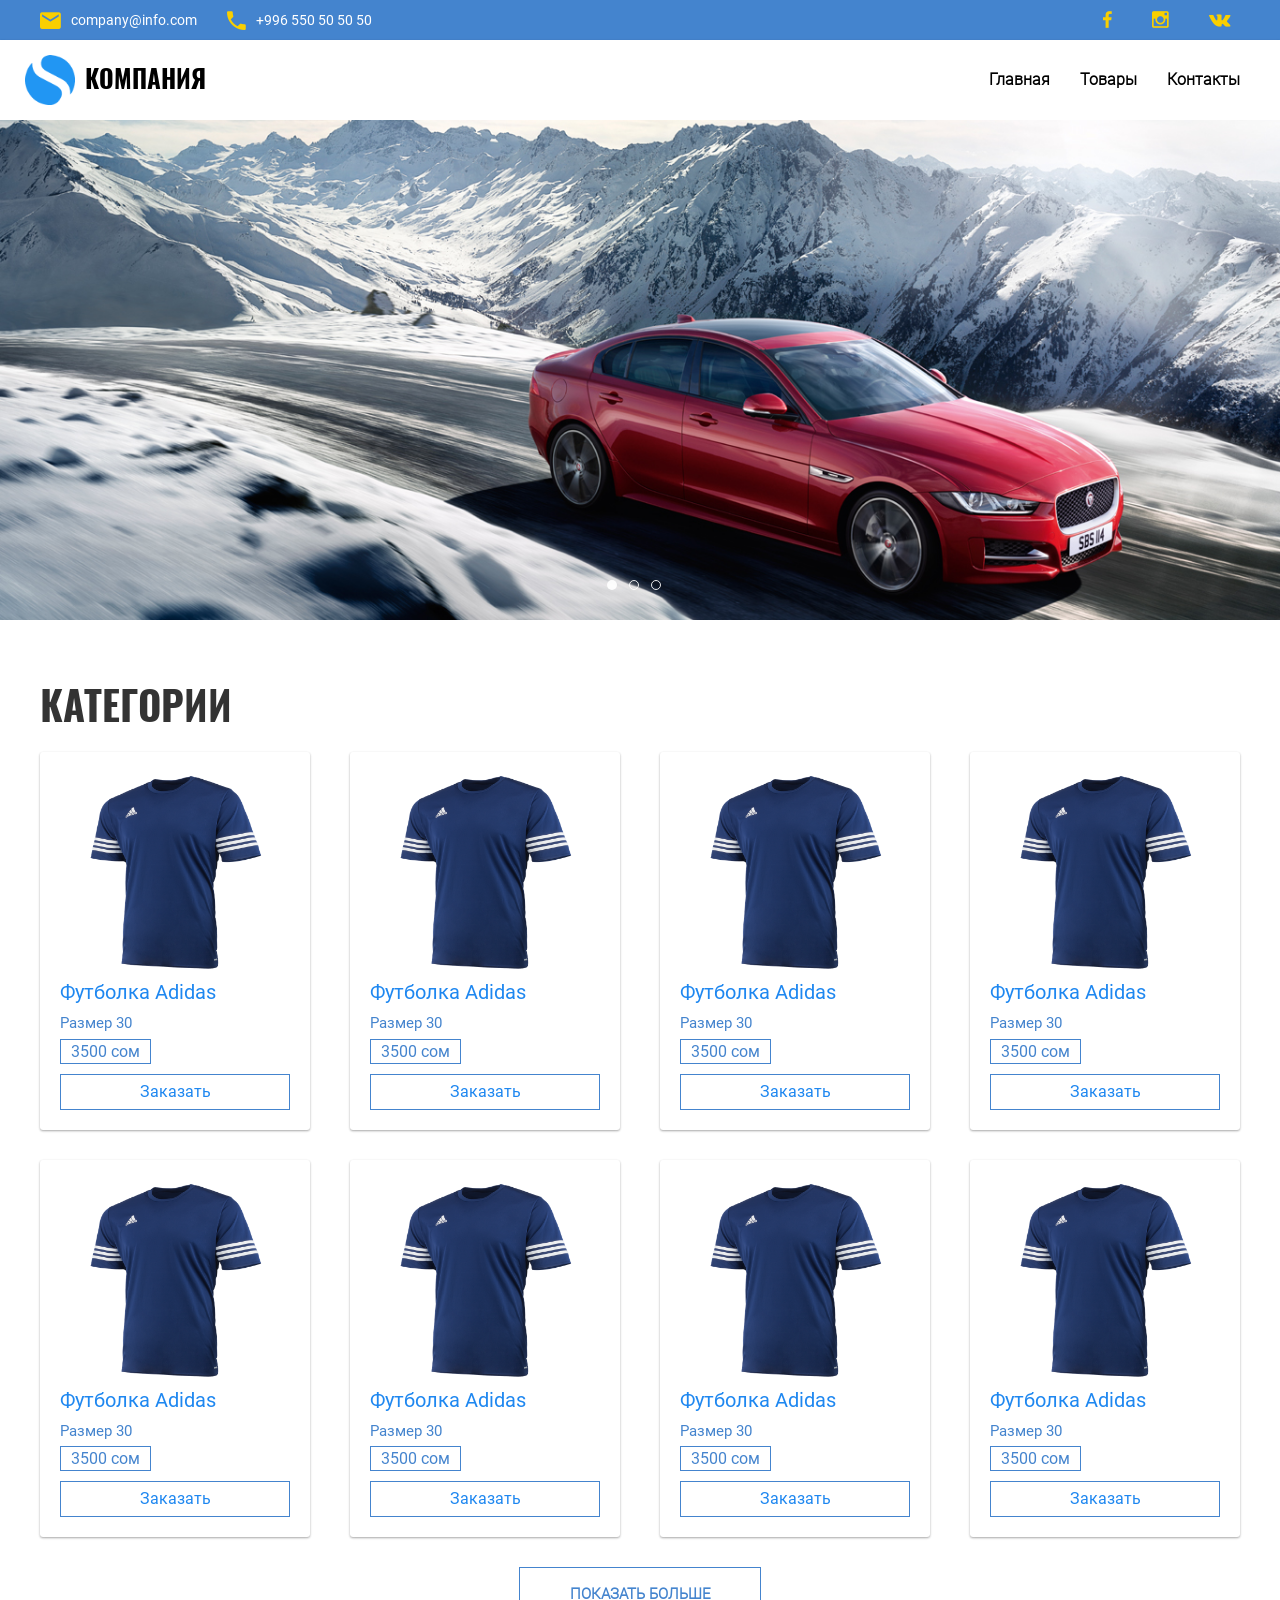
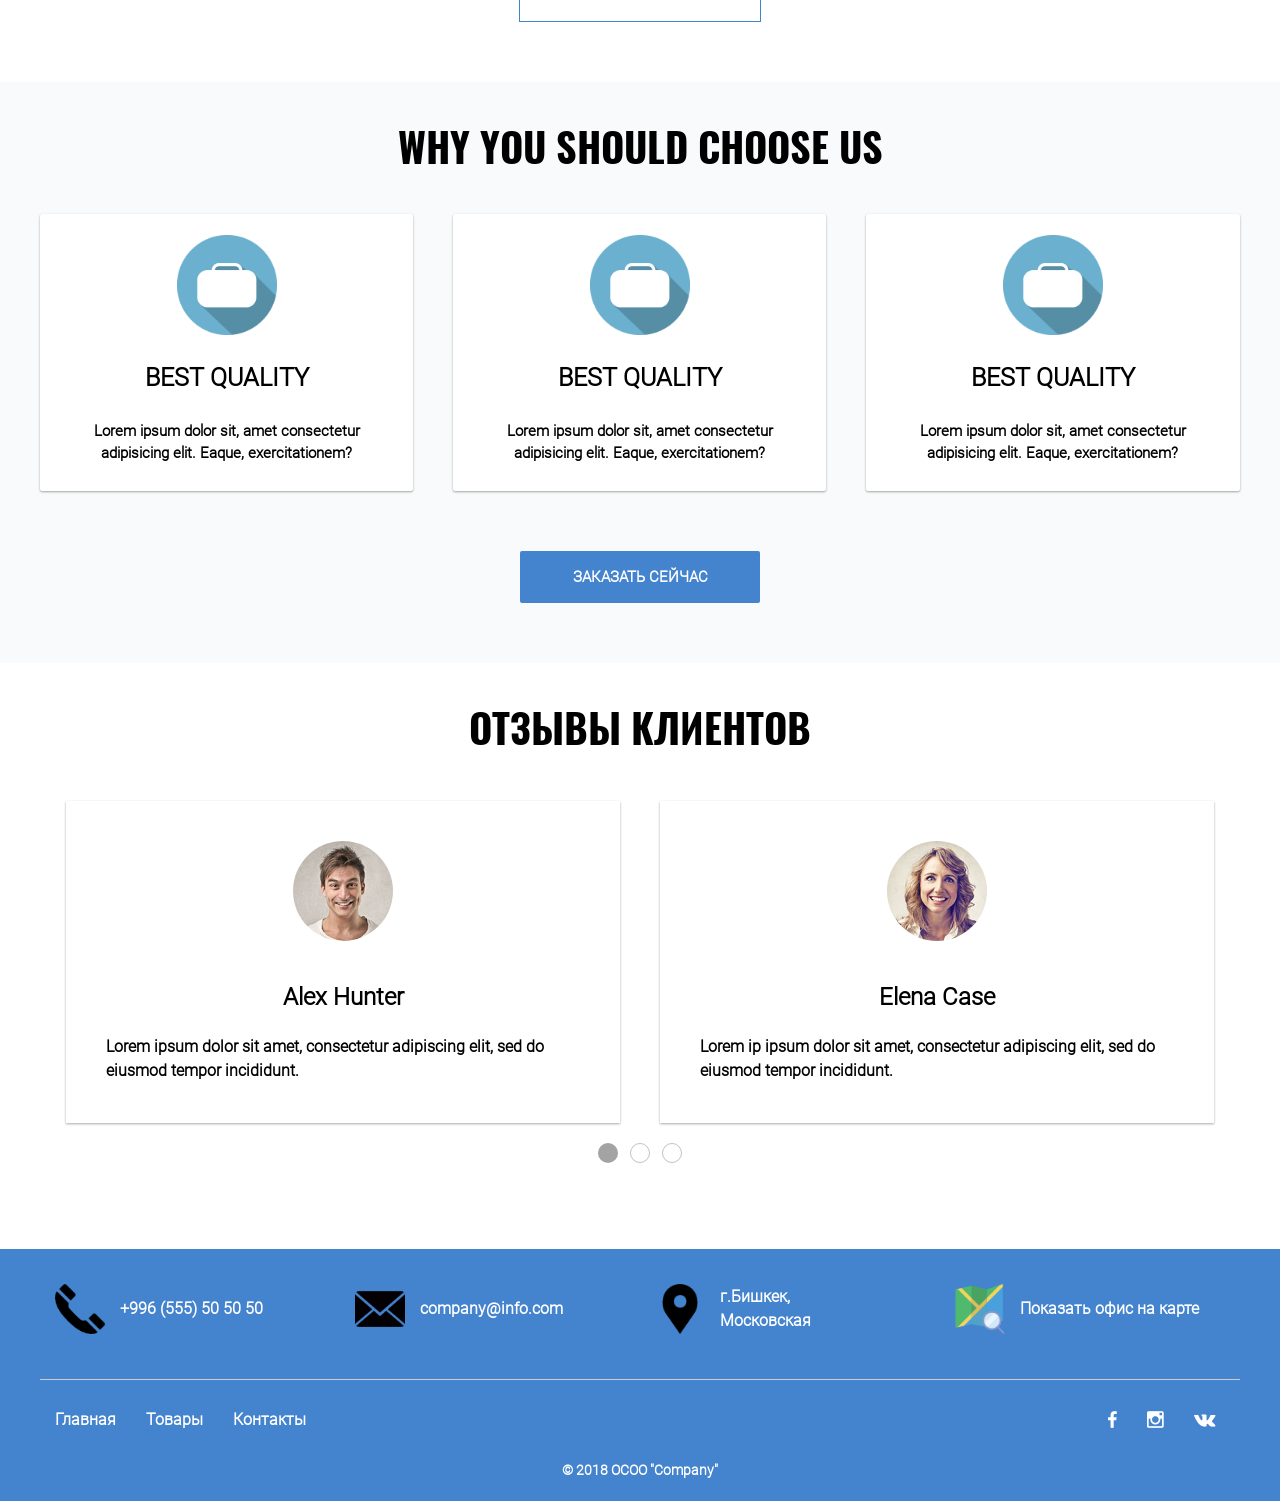
<file: index.html>
<!DOCTYPE html>
<html lang="ru">
  <head>
    <title>Document</title>
    <meta charset="UTF-8">
    <meta name="viewport" content="width=device-width, initial-scale=1, user-scalable=no">
    <meta name="description" content="Page description">
    <meta name="keywords" content="page, keywords">
    <meta name="theme-color" content="#000000">
    <meta name="copyright" content="Author">
    <meta name="apple-mobile-web-app-capable" content="yes">
    <meta name="apple-mobile-web-app-status-bar-style" content="#000000">
    <meta name="apple-mobile-web-app-title" content="Application Name">
    <meta name="msapplication-TileImage" content="img/favicons/144x144.png">
    <meta name="msapplication-TileColor" content="#000000">
    <meta name="format-detection" content="telephone=no">
    <style type="text/css">
      @charset "UTF-8";html{font-family:-apple-system,BlinkMacSystemFont,Segoe UI,Roboto,Helvetica Neue,Arial,sans-serif;font-size:16px;font-weight:400;line-height:1.5;-webkit-text-size-adjust:100%;-ms-text-size-adjust:100%;background:#fff;color:#666}body{margin:0}pre{margin:0 0 20px}pre{font:.875rem/1.5 Consolas,monaco,monospace;color:#666;-moz-tab-size:4;-o-tab-size:4;tab-size:4;overflow:auto;padding:10px;border:1px solid #e5e5e5;border-radius:3px;background:#fff}
    </style>
    <link rel="preload" href="css/style.min.css" as="style" onload="this.onload=null;this.rel='stylesheet'">
    <noscript><link rel="stylesheet" href="css/style.min.css"></noscript>
    <script>!function(t){"use strict";t.loadCSS||(t.loadCSS=function(){});var e=loadCSS.relpreload={};if(e.support=function(){var e;try{e=t.document.createElement("link").relList.supports("preload")}catch(t){e=!1}return function(){return e}}(),e.bindMediaToggle=function(t){var e=t.media||"all";function a(){t.media=e}t.addEventListener?t.addEventListener("load",a):t.attachEvent&&t.attachEvent("onload",a),setTimeout(function(){t.rel="stylesheet",t.media="only x"}),setTimeout(a,3e3)},e.poly=function(){if(!e.support())for(var a=t.document.getElementsByTagName("link"),n=0;n<a.length;n++){var o=a[n];"preload"!==o.rel||"style"!==o.getAttribute("as")||o.getAttribute("data-loadcss")||(o.setAttribute("data-loadcss",!0),e.bindMediaToggle(o))}},!e.support()){e.poly();var a=t.setInterval(e.poly,500);t.addEventListener?t.addEventListener("load",function(){e.poly(),t.clearInterval(a)}):t.attachEvent&&t.attachEvent("onload",function(){e.poly(),t.clearInterval(a)})}"undefined"!=typeof exports?exports.loadCSS=loadCSS:t.loadCSS=loadCSS}("undefined"!=typeof global?global:this);</script>
    <link rel="shortcut icon" href="img/favicons/64x64.png" type="image/png">
    <link rel="icon" href="img/favicons/152x152.png" type="image/png" sizes="152x152">
    <link rel="icon" href="img/favicons/256x256.png" type="image/png" sizes="256x256">
    <link rel="icon" href="img/favicons/512x512.png" type="image/png" sizes="512x512">
    <link rel="apple-touch-icon" href="img/favicons/152x152.png" sizes="152x152">
    <link rel="apple-touch-icon" href="img/favicons/256x256.png" sizes="256x256">
    <link rel="apple-touch-icon" href="img/favicons/512x512.png" sizes="512x512">
    <link rel="manifest" href="manifest.json">
    <script src="js/libs.min.js"></script>
    <script src="js/common.min.js"></script>
  </head>
  <body>
    <div id="modal-call" uk-modal="">
      <div class="uk-modal-dialog uk-modal-body pop-up-body">
        <h2 class="text-heading">Закажите</h2>
        <form>
          <div class="uk-alert-success" uk-alert=""><a class="uk-alert-close" uk-close=""></a>
            <h2>Форма отправлена</h2>
            <p>Спасибо</p>
          </div>
          <input class="uk-input modal-input" type="text" placeholder="Имя" required>
          <input class="uk-input phoneUnique modal-input" type="" placeholder="Телефон" required>
          <input class="uk-input modal-input" type="email" placeholder="E-mail" required>
          <button class="uk-button modal-input modal-button" type="button">Отправить</button>
        </form>
        <button class="uk-modal-close-outside" type="button" uk-close=""></button>
      </div>
    </div>
    <header>
      <div class="top-line uk-visible@s">
        <div class="uk-navbar-container">
          <div class="uk-container">
            <nav class="uk-navbar">
              <div class="uk-navbar-left">
                <ul class="uk-navbar-nav">
                  <li><a class="top-line-link" href="mailto:company@info.com" target="_blank">
                      <i class="zmdi zmdi-email"></i>company@info.com</a></li>
                  <li><a class="top-line-link" href="tel" target="_blank">
                      <i class="zmdi zmdi-phone"></i>+996 550 50 50 50</a></li>
                </ul>
              </div>
              <div class="uk-navbar-right">
                <ul class="uk-navbar-nav">
                  <li><a class="top-line-link" href=""><i class="zmdi zmdi-facebook"></i></a></li>
                  <li><a class="top-line-link" href=""><i class="zmdi zmdi-instagram"></i></a></li>
                  <li><a class="top-line-link" href=""><i class="zmdi zmdi-vk"></i>		</a></li>
                </ul>
              </div>
            </nav>
          </div>
        </div>
      </div>
      <div uk-sticky="sel-target: .uk-navbar-container; cls-active: uk-navbar-sticky">
        <div class="uk-navbar-container main-header uk-visible@s">
          <div class="uk-container"> 
            <nav class="uk-navbar">
              <div class="uk-navbar-left">
                <div class="logo-block uk-flex uk-flex-middle"><a class="logo-wrap" href="index.html"></a><img class="logo" src="img/png/simple.png" alt=""><span>Компания</span></div>
              </div>
              <div class="uk-navbar-right">
                <ul class="uk-navbar-nav">
                  <li><a href="index.html">Главная</a></li>
                  <li><a href="goods.html">Товары</a></li>
                  <li><a href="contacts.html">Контакты</a></li>
                </ul>
              </div>
            </nav>
          </div>
        </div>
      </div>
      <div uk-sticky="sel-target: .mob-navbar; cls-active: uk-navbar-sticky">
        <nav class="uk-navbar uk-navbar-container uk-hidden@s mob-navbar">
          <div class="uk-navbar-left"><a href="index.html"><img src="img/png/simple.png" alt="Logo" width="40" style="margin-left: 20px;"></a></div>
          <div class="uk-navbar-right">
            <button class="uk-navbar-toggle-icon uk-icon mob-menu-button" type="button" uk-navbar-toggle-icon="" uk-toggle=""></button>
            <div uk-drop="mode: click; pos: center">
              <div class="uk-card uk-card-default">
                <ul class="uk-navbar-nav">
                  <li><a href="index.html">Главная</a></li>
                  <li><a href="goods.html">Товары</a></li>
                  <li><a href="contacts.html">Контакты</a></li>
                </ul>
              </div>
            </div>
          </div>
        </nav>
      </div>
    </header>
    <section class="home">
      <div uk-slideshow="infinite: true; max-height: 500">
        <div class="uk-position-relative uk-visible-toggle uk-light">
          <ul class="uk-slideshow-items">
            <li><img src="img/jpg/one.jpg" alt="" uk-cover=""></li>
            <li><img src="img/jpg/two.jpg" alt="" uk-cover=""></li>
            <li><img src="img/jpg/three.jpg" alt="" uk-cover=""></li>
          </ul><a class="uk-position-center-left uk-position-small uk-hidden-hover" href="#" uk-slidenav-previous="" uk-slideshow-item="previous"></a><a class="uk-position-center-right uk-position-small uk-hidden-hover" href="#" uk-slidenav-next="" uk-slideshow-item="next"></a>
          <ul class="uk-slideshow-nav uk-dotnav uk-flex-center uk-margin" id="slide-buttons"></ul>
        </div>
      </div>
      <div class="category">
        <div class="uk-container">
          <h2 class="section-heading">Категории</h2>
          <div class="uk-grid category-grid uk-grid-match uk-child-width-1-4@l uk-child-width-1-3@m uk-child-width-1-2@s uk-child-width-1-1">
            <div>
              <div class="category-item">
                <div class="uk-cover-container img-cover"><img src="img/png/shirt.png" alt="" uk-cover=""></div><a class="item-heading" href="item.html">Футболка Adidas</a>
                <p class="desc">Размер 30 </p>
                <div class="price"> <span>3500 сом	</span></div><a class="see-item" href="#modal-call" uk-toggle="">Заказать</a>
              </div>
            </div>
            <div>
              <div class="category-item">
                <div class="uk-cover-container img-cover"><img src="img/png/shirt.png" alt="" uk-cover=""></div><a class="item-heading" href="">Футболка Adidas</a>
                <p class="desc">Размер 30 </p>
                <div class="price"> <span>3500 сом	</span></div><a class="see-item" href="#modal-call" uk-toggle="">Заказать</a>
              </div>
            </div>
            <div>
              <div class="category-item">
                <div class="uk-cover-container img-cover"><img src="img/png/shirt.png" alt="" uk-cover=""></div><a class="item-heading" href="">Футболка Adidas</a>
                <p class="desc">Размер 30 </p>
                <div class="price"> <span>3500 сом	</span></div><a class="see-item" href="#modal-call" uk-toggle="">Заказать</a>
              </div>
            </div>
            <div>
              <div class="category-item">
                <div class="uk-cover-container img-cover"><img src="img/png/shirt.png" alt="" uk-cover=""></div><a class="item-heading" href="">Футболка Adidas</a>
                <p class="desc">Размер 30 </p>
                <div class="price"> <span>3500 сом	</span></div><a class="see-item" href="#modal-call" uk-toggle="">Заказать</a>
              </div>
            </div>
            <div>
              <div class="category-item">
                <div class="uk-cover-container img-cover"><img src="img/png/shirt.png" alt="" uk-cover=""></div><a class="item-heading" href="">Футболка Adidas</a>
                <p class="desc">Размер 30 </p>
                <div class="price"> <span>3500 сом	</span></div><a class="see-item" href="#modal-call" uk-toggle="">Заказать</a>
              </div>
            </div>
            <div>
              <div class="category-item">
                <div class="uk-cover-container img-cover"><img src="img/png/shirt.png" alt="" uk-cover=""></div><a class="item-heading" href="">Футболка Adidas</a>
                <p class="desc">Размер 30 </p>
                <div class="price"> <span>3500 сом	</span></div><a class="see-item" href="#modal-call" uk-toggle="">Заказать</a>
              </div>
            </div>
            <div>
              <div class="category-item">
                <div class="uk-cover-container img-cover"><img src="img/png/shirt.png" alt="" uk-cover=""></div><a class="item-heading" href="">Футболка Adidas</a>
                <p class="desc">Размер 30 </p>
                <div class="price"> <span>3500 сом	</span></div><a class="see-item" href="#modal-call" uk-toggle="">Заказать</a>
              </div>
            </div>
            <div>
              <div class="category-item">
                <div class="uk-cover-container img-cover"><img src="img/png/shirt.png" alt="" uk-cover=""></div><a class="item-heading" href="">Футболка Adidas</a>
                <p class="desc">Размер 30 </p>
                <div class="price"> <span>3500 сом	</span></div><a class="see-item" href="#modal-call" uk-toggle="">Заказать</a>
              </div>
            </div>
          </div><a class="show-more" href="">Показать больше</a>
        </div>
      </div>
      <div class="advantage">
        <div class="uk-container">
          <h2 class="section-heading">Why you should choose us</h2>
          <div class="uk-grid ad-grid uk-child-width-1-1 uk-grid-match uk-child-width-1-3@m">
            <div>
              <div class="ad-item">
                <div class="uk-cover-container ad-img"><img src="img/png/case.png" alt="" uk-cover=""></div>
                <h3 class="ad-heading">Best quality</h3>
                <p class="ad-desc">Lorem ipsum dolor sit, amet consectetur adipisicing elit. Eaque, exercitationem?</p>
              </div>
            </div>
            <div>
              <div class="ad-item">
                <div class="uk-cover-container ad-img"><img src="img/png/case.png" alt="" uk-cover=""></div>
                <h3 class="ad-heading">Best quality</h3>
                <p class="ad-desc">Lorem ipsum dolor sit, amet consectetur adipisicing elit. Eaque, exercitationem?</p>
              </div>
            </div>
            <div>
              <div class="ad-item">
                <div class="uk-cover-container ad-img"><img src="img/png/case.png" alt="" uk-cover=""></div>
                <h3 class="ad-heading">Best quality</h3>
                <p class="ad-desc">Lorem ipsum dolor sit, amet consectetur adipisicing elit. Eaque, exercitationem?</p>
              </div>
            </div>
          </div><a class="show-more order" href="#modal-call" uk-toggle="">Заказать сейчас</a>
        </div>
      </div>
      <div class="feedback">
        <div class="uk-container">
          <h2 class="section-heading">Отзывы клиентов</h2>
          <div uk-slider="">
            <div class="uk-position-relative uk-visible-toggle uk-light">
              <ul class="uk-slider-items uk-grid uk-child-width-1-2@s uk-grid-match">
                <li>
                  <div class="uk-card uk-card-default">
                    <div class="uk-card-body">
                      <div class="uk-cover-container img-wrapper"><img src="img/jpg/person1.jpg" alt="" uk-cover=""></div>
                      <h3 class="uk-card-title uk-text-center">Alex Hunter</h3>
                      <p> Lorem ipsum dolor sit amet, consectetur adipiscing elit, sed do eiusmod tempor incididunt.</p>
                    </div>
                  </div>
                </li>
                <li>
                  <div class="uk-card uk-card-default">
                    <div class="uk-card-body">
                      <div class="uk-cover-container img-wrapper"><img src="img/jpg/person2.jpg" alt="" uk-cover=""></div>
                      <h3 class="uk-card-title uk-text-center">Elena Case</h3>
                      <p> Lorem ip ipsum dolor sit amet, consectetur adipiscing elit, sed do eiusmod tempor incididunt.</p>
                    </div>
                  </div>
                </li>
                <li>
                  <div class="uk-card uk-card-default">
                    <div class="uk-card-body">
                      <div class="uk-cover-container img-wrapper"><img src="img/jpg/person3.jpg" alt="" uk-cover=""></div>
                      <h3 class="uk-card-title uk-text-center">Hugh Jackman</h3>
                      <p> Lorem ippsum dolor sit amet, consectetur adipiscing elit, sed do eiusmod tempor incididunt.</p>
                    </div>
                  </div>
                </li>
              </ul><a class="uk-position-center-left uk-position-small uk-hidden-hover" href="#" uk-slidenav-previous="" uk-slider-item="previous"></a><a class="uk-position-center-right uk-position-small uk-hidden-hover" href="#" uk-slidenav-next="" uk-slider-item="next"></a>
            </div>
            <ul class="uk-slider-nav uk-dotnav uk-flex-center uk-margin"></ul>
          </div>
        </div>
      </div>
    </section>
    <footer>
      <div class="uk-container">
        <div class="uk-grid uk-child-width-1-1 footer-icon-grid uk-child-width-1-4@l uk-child-width-1-2@s">
          <div class="uk-padding-remove">
            <div class="grid-item uk-flex uk-flex-middle">
              <div class="icon-wrapper"><img src="img/png/phone.png" alt="Phone"></div>
              <div class="phone-block"><a href="tel:+996555555555" target="_blank">+996 (555) 50 50 50</a></div>
            </div>
          </div>
          <div class="uk-padding-remove">
            <div class="grid-item uk-flex uk-flex-middle">
              <div class="icon-wrapper"><img src="img/png/mail.png" alt="Mail"></div><a href="mailto:company@info.com" target="_blank">company@info.com</a>
            </div>
          </div>
          <div class="uk-padding-remove">
            <div class="grid-item uk-flex uk-flex-middle">
              <div class="icon-wrapper"><img src="img/png/loc.png" alt="Location"></div><a href="" target="_blank">г.Бишкек,<br>Московская</a>
            </div>
          </div>
          <div class="uk-padding-remove">
            <div class="grid-item uk-flex uk-flex-middle no-border">
              <div class="icon-wrapper"><img src="img/png/map.png" alt="Map"></div><a href="" target="_blank">Показать офис на карте</a>
            </div>
          </div>
        </div>
        <div class="uk-navbar-nav bottom-navbar">
          <div class="uk-navbar-left">
            <ul class="uk-navbar-nav">
              <li><a class="footer-link" href="index.html">Главная</a></li>
              <li><a class="footer-link" href="goods.html">Товары</a></li>
              <li><a class="footer-link" href="contacts.html">Контакты</a></li>
            </ul>
          </div>
          <div class="uk-navbar-right">
            <ul class="uk-navbar-nav">
              <li><a class="icon-link" href=""><i class="zmdi zmdi-facebook"></i></a></li>
              <li><a class="icon-link" href=""><i class="zmdi zmdi-instagram"></i></a></li>
              <li><a class="icon-link" href=""><i class="zmdi zmdi-vk"></i></a></li>
            </ul>
          </div>
        </div>
        <div class="copyright">© 2018 OCOО "Company"</div></div>
      
    </footer>
  </body>
</html>
</file>
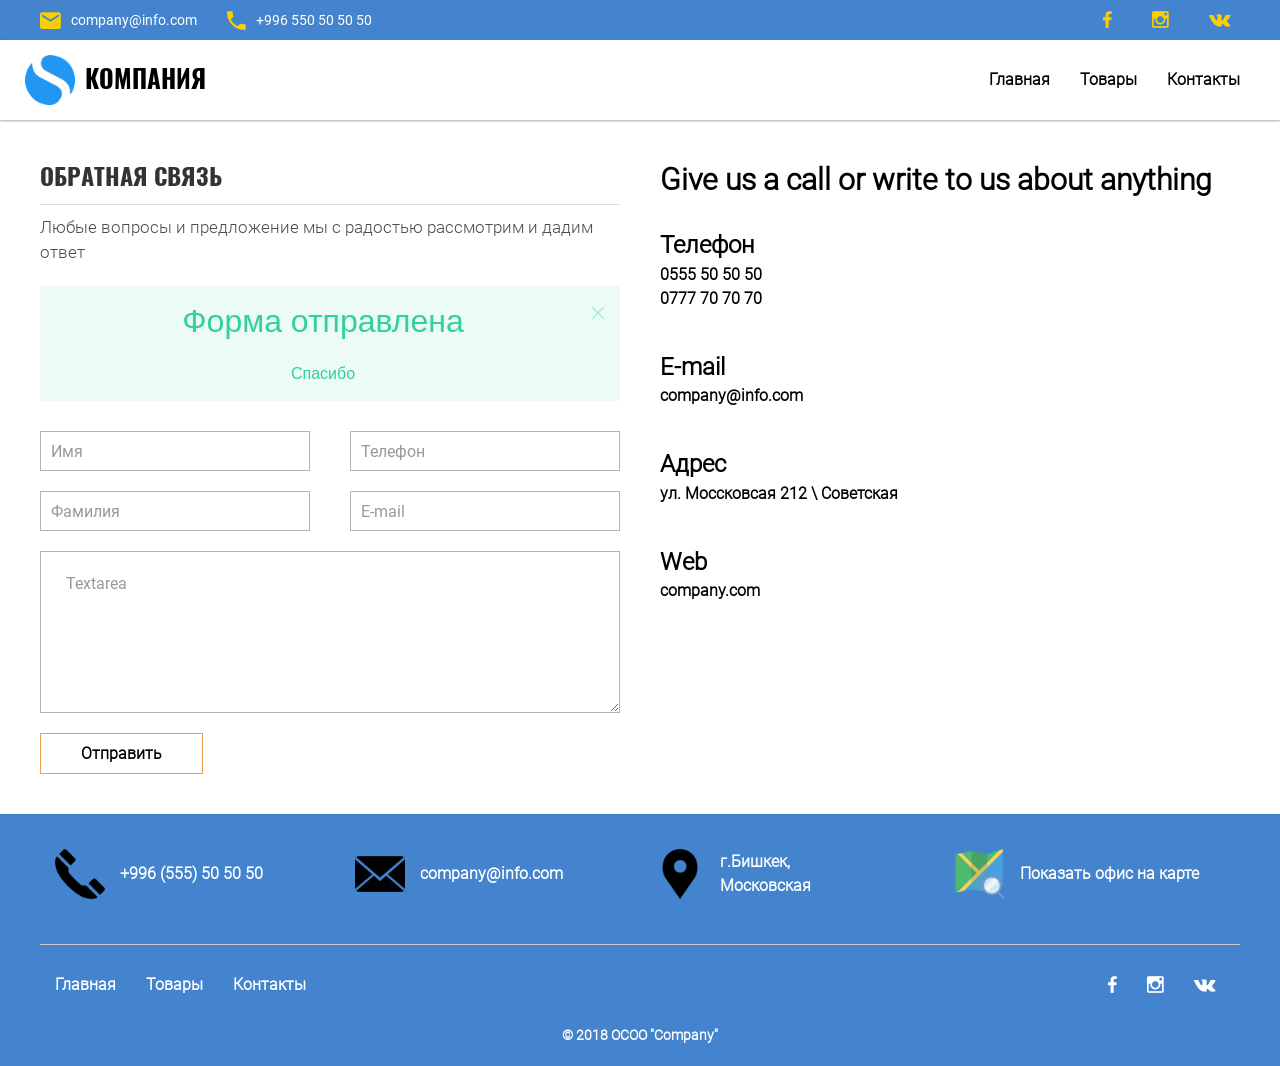
<file: contacts.html>
<!DOCTYPE html>
<html lang="ru">
  <head>
    <title>Document</title>
    <meta charset="UTF-8">
    <meta name="viewport" content="width=device-width, initial-scale=1, user-scalable=no">
    <meta name="description" content="Page description">
    <meta name="keywords" content="page, keywords">
    <meta name="theme-color" content="#000000">
    <meta name="copyright" content="Author">
    <meta name="apple-mobile-web-app-capable" content="yes">
    <meta name="apple-mobile-web-app-status-bar-style" content="#000000">
    <meta name="apple-mobile-web-app-title" content="Application Name">
    <meta name="msapplication-TileImage" content="img/favicons/144x144.png">
    <meta name="msapplication-TileColor" content="#000000">
    <meta name="format-detection" content="telephone=no">
    <style type="text/css">
      @charset "UTF-8";html{font-family:-apple-system,BlinkMacSystemFont,Segoe UI,Roboto,Helvetica Neue,Arial,sans-serif;font-size:16px;font-weight:400;line-height:1.5;-webkit-text-size-adjust:100%;-ms-text-size-adjust:100%;background:#fff;color:#666}body{margin:0}pre{margin:0 0 20px}pre{font:.875rem/1.5 Consolas,monaco,monospace;color:#666;-moz-tab-size:4;-o-tab-size:4;tab-size:4;overflow:auto;padding:10px;border:1px solid #e5e5e5;border-radius:3px;background:#fff}
    </style>
    <link rel="preload" href="css/style.min.css" as="style" onload="this.onload=null;this.rel='stylesheet'">
    <noscript><link rel="stylesheet" href="css/style.min.css"></noscript>
    <script>!function(t){"use strict";t.loadCSS||(t.loadCSS=function(){});var e=loadCSS.relpreload={};if(e.support=function(){var e;try{e=t.document.createElement("link").relList.supports("preload")}catch(t){e=!1}return function(){return e}}(),e.bindMediaToggle=function(t){var e=t.media||"all";function a(){t.media=e}t.addEventListener?t.addEventListener("load",a):t.attachEvent&&t.attachEvent("onload",a),setTimeout(function(){t.rel="stylesheet",t.media="only x"}),setTimeout(a,3e3)},e.poly=function(){if(!e.support())for(var a=t.document.getElementsByTagName("link"),n=0;n<a.length;n++){var o=a[n];"preload"!==o.rel||"style"!==o.getAttribute("as")||o.getAttribute("data-loadcss")||(o.setAttribute("data-loadcss",!0),e.bindMediaToggle(o))}},!e.support()){e.poly();var a=t.setInterval(e.poly,500);t.addEventListener?t.addEventListener("load",function(){e.poly(),t.clearInterval(a)}):t.attachEvent&&t.attachEvent("onload",function(){e.poly(),t.clearInterval(a)})}"undefined"!=typeof exports?exports.loadCSS=loadCSS:t.loadCSS=loadCSS}("undefined"!=typeof global?global:this);</script>
    <link rel="shortcut icon" href="img/favicons/64x64.png" type="image/png">
    <link rel="icon" href="img/favicons/152x152.png" type="image/png" sizes="152x152">
    <link rel="icon" href="img/favicons/256x256.png" type="image/png" sizes="256x256">
    <link rel="icon" href="img/favicons/512x512.png" type="image/png" sizes="512x512">
    <link rel="apple-touch-icon" href="img/favicons/152x152.png" sizes="152x152">
    <link rel="apple-touch-icon" href="img/favicons/256x256.png" sizes="256x256">
    <link rel="apple-touch-icon" href="img/favicons/512x512.png" sizes="512x512">
    <link rel="manifest" href="manifest.json">
    <script src="js/libs.min.js"></script>
    <script src="js/common.min.js"></script>
  </head>
  <body>
    <div id="modal-call" uk-modal="">
      <div class="uk-modal-dialog uk-modal-body pop-up-body">
        <h2 class="text-heading">Закажите</h2>
        <form>
          <div class="uk-alert-success" uk-alert=""><a class="uk-alert-close" uk-close=""></a>
            <h2>Форма отправлена</h2>
            <p>Спасибо</p>
          </div>
          <input class="uk-input modal-input" type="text" placeholder="Имя" required>
          <input class="uk-input phoneUnique modal-input" type="" placeholder="Телефон" required>
          <input class="uk-input modal-input" type="email" placeholder="E-mail" required>
          <button class="uk-button modal-input modal-button" type="button">Отправить</button>
        </form>
        <button class="uk-modal-close-outside" type="button" uk-close=""></button>
      </div>
    </div>
    <header>
      <div class="top-line uk-visible@s">
        <div class="uk-navbar-container">
          <div class="uk-container">
            <nav class="uk-navbar">
              <div class="uk-navbar-left">
                <ul class="uk-navbar-nav">
                  <li><a class="top-line-link" href="mailto:company@info.com" target="_blank">
                      <i class="zmdi zmdi-email"></i>company@info.com</a></li>
                  <li><a class="top-line-link" href="tel" target="_blank">
                      <i class="zmdi zmdi-phone"></i>+996 550 50 50 50</a></li>
                </ul>
              </div>
              <div class="uk-navbar-right">
                <ul class="uk-navbar-nav">
                  <li><a class="top-line-link" href=""><i class="zmdi zmdi-facebook"></i></a></li>
                  <li><a class="top-line-link" href=""><i class="zmdi zmdi-instagram"></i></a></li>
                  <li><a class="top-line-link" href=""><i class="zmdi zmdi-vk"></i>		</a></li>
                </ul>
              </div>
            </nav>
          </div>
        </div>
      </div>
      <div uk-sticky="sel-target: .uk-navbar-container; cls-active: uk-navbar-sticky">
        <div class="uk-navbar-container main-header uk-visible@s">
          <div class="uk-container"> 
            <nav class="uk-navbar">
              <div class="uk-navbar-left">
                <div class="logo-block uk-flex uk-flex-middle"><a class="logo-wrap" href="index.html"></a><img class="logo" src="img/png/simple.png" alt=""><span>Компания</span></div>
              </div>
              <div class="uk-navbar-right">
                <ul class="uk-navbar-nav">
                  <li><a href="index.html">Главная</a></li>
                  <li><a href="goods.html">Товары</a></li>
                  <li><a href="contacts.html">Контакты</a></li>
                </ul>
              </div>
            </nav>
          </div>
        </div>
      </div>
      <div uk-sticky="sel-target: .mob-navbar; cls-active: uk-navbar-sticky">
        <nav class="uk-navbar uk-navbar-container uk-hidden@s mob-navbar">
          <div class="uk-navbar-left"><a href="index.html"><img src="img/png/simple.png" alt="Logo" width="40" style="margin-left: 20px;"></a></div>
          <div class="uk-navbar-right">
            <button class="uk-navbar-toggle-icon uk-icon mob-menu-button" type="button" uk-navbar-toggle-icon="" uk-toggle=""></button>
            <div uk-drop="mode: click; pos: center">
              <div class="uk-card uk-card-default">
                <ul class="uk-navbar-nav">
                  <li><a href="index.html">Главная</a></li>
                  <li><a href="goods.html">Товары</a></li>
                  <li><a href="contacts.html">Контакты</a></li>
                </ul>
              </div>
            </div>
          </div>
        </nav>
      </div>
    </header>
    <section class="contact">
      <div class="uk-container">
        <div class="uk-grid uk-child-width-1-1 contact-grid uk-child-width-1-2@m">
          <div>
            <h3 class="title">Обратная связь</h3>
            <p class="para">Любые вопросы и предложение мы с радостью рассмотрим и дадим ответ</p>
            <div class="uk-alert-success" uk-alert=""><a class="uk-alert-close" uk-close=""></a>
              <h2 class="uk-text-center">
                 Форма отправлена</h2>
              <p class="uk-text-center">Спасибо</p>
            </div>
            <form class="uk-grid uk-child-width-1-1 form-grid uk-child-width-1-2@l">
              <div>
                <input class="uk-input contact-input" type="text" placeholder="Имя" required>
                <input class="uk-input contact-input" type="text" placeholder="Фамилия" required>
              </div>
              <div>
                <input class="uk-input phoneUnique contact-input" type="" placeholder="Телефон" required>
                <input class="uk-input contact-input" type="email" placeholder="E-mail" required>
              </div>
              <div class="textarea-block">
                <textarea class="uk-textarea contact-area" rows="5" placeholder="Textarea"></textarea>
              </div>
              <div class="button-block">
                <button class="send-button">Отправить</button>
              </div>
            </form>
          </div>
          <div>
            <div class="contact-info">
              <h2>Give us a call or write to us about anything</h2>
              <div class="info-block">
                <h3>Телефон</h3>
                <p>0555 50 50 50</p>
                <p>0777 70 70 70</p>
              </div>
              <div class="info-block">
                <h3>E-mail</h3>
                <p>company@info.com</p>
              </div>
              <div class="info-block">
                <h3>Адрес</h3>
                <p>ул. Моссковсая 212 \ Советская</p>
              </div>
              <div class="info-block">
                <h3>Web</h3>
                <p>company.com</p>
              </div>
            </div>
          </div>
        </div>
      </div>
    </section>
    <footer>
      <div class="uk-container">
        <div class="uk-grid uk-child-width-1-1 footer-icon-grid uk-child-width-1-4@l uk-child-width-1-2@s">
          <div class="uk-padding-remove">
            <div class="grid-item uk-flex uk-flex-middle">
              <div class="icon-wrapper"><img src="img/png/phone.png" alt="Phone"></div>
              <div class="phone-block"><a href="tel:+996555555555" target="_blank">+996 (555) 50 50 50</a></div>
            </div>
          </div>
          <div class="uk-padding-remove">
            <div class="grid-item uk-flex uk-flex-middle">
              <div class="icon-wrapper"><img src="img/png/mail.png" alt="Mail"></div><a href="mailto:company@info.com" target="_blank">company@info.com</a>
            </div>
          </div>
          <div class="uk-padding-remove">
            <div class="grid-item uk-flex uk-flex-middle">
              <div class="icon-wrapper"><img src="img/png/loc.png" alt="Location"></div><a href="" target="_blank">г.Бишкек,<br>Московская</a>
            </div>
          </div>
          <div class="uk-padding-remove">
            <div class="grid-item uk-flex uk-flex-middle no-border">
              <div class="icon-wrapper"><img src="img/png/map.png" alt="Map"></div><a href="" target="_blank">Показать офис на карте</a>
            </div>
          </div>
        </div>
        <div class="uk-navbar-nav bottom-navbar">
          <div class="uk-navbar-left">
            <ul class="uk-navbar-nav">
              <li><a class="footer-link" href="index.html">Главная</a></li>
              <li><a class="footer-link" href="goods.html">Товары</a></li>
              <li><a class="footer-link" href="contacts.html">Контакты</a></li>
            </ul>
          </div>
          <div class="uk-navbar-right">
            <ul class="uk-navbar-nav">
              <li><a class="icon-link" href=""><i class="zmdi zmdi-facebook"></i></a></li>
              <li><a class="icon-link" href=""><i class="zmdi zmdi-instagram"></i></a></li>
              <li><a class="icon-link" href=""><i class="zmdi zmdi-vk"></i></a></li>
            </ul>
          </div>
        </div>
        <div class="copyright">© 2018 OCOО "Company"</div></div>
      
    </footer>
  </body>
</html>
</file>
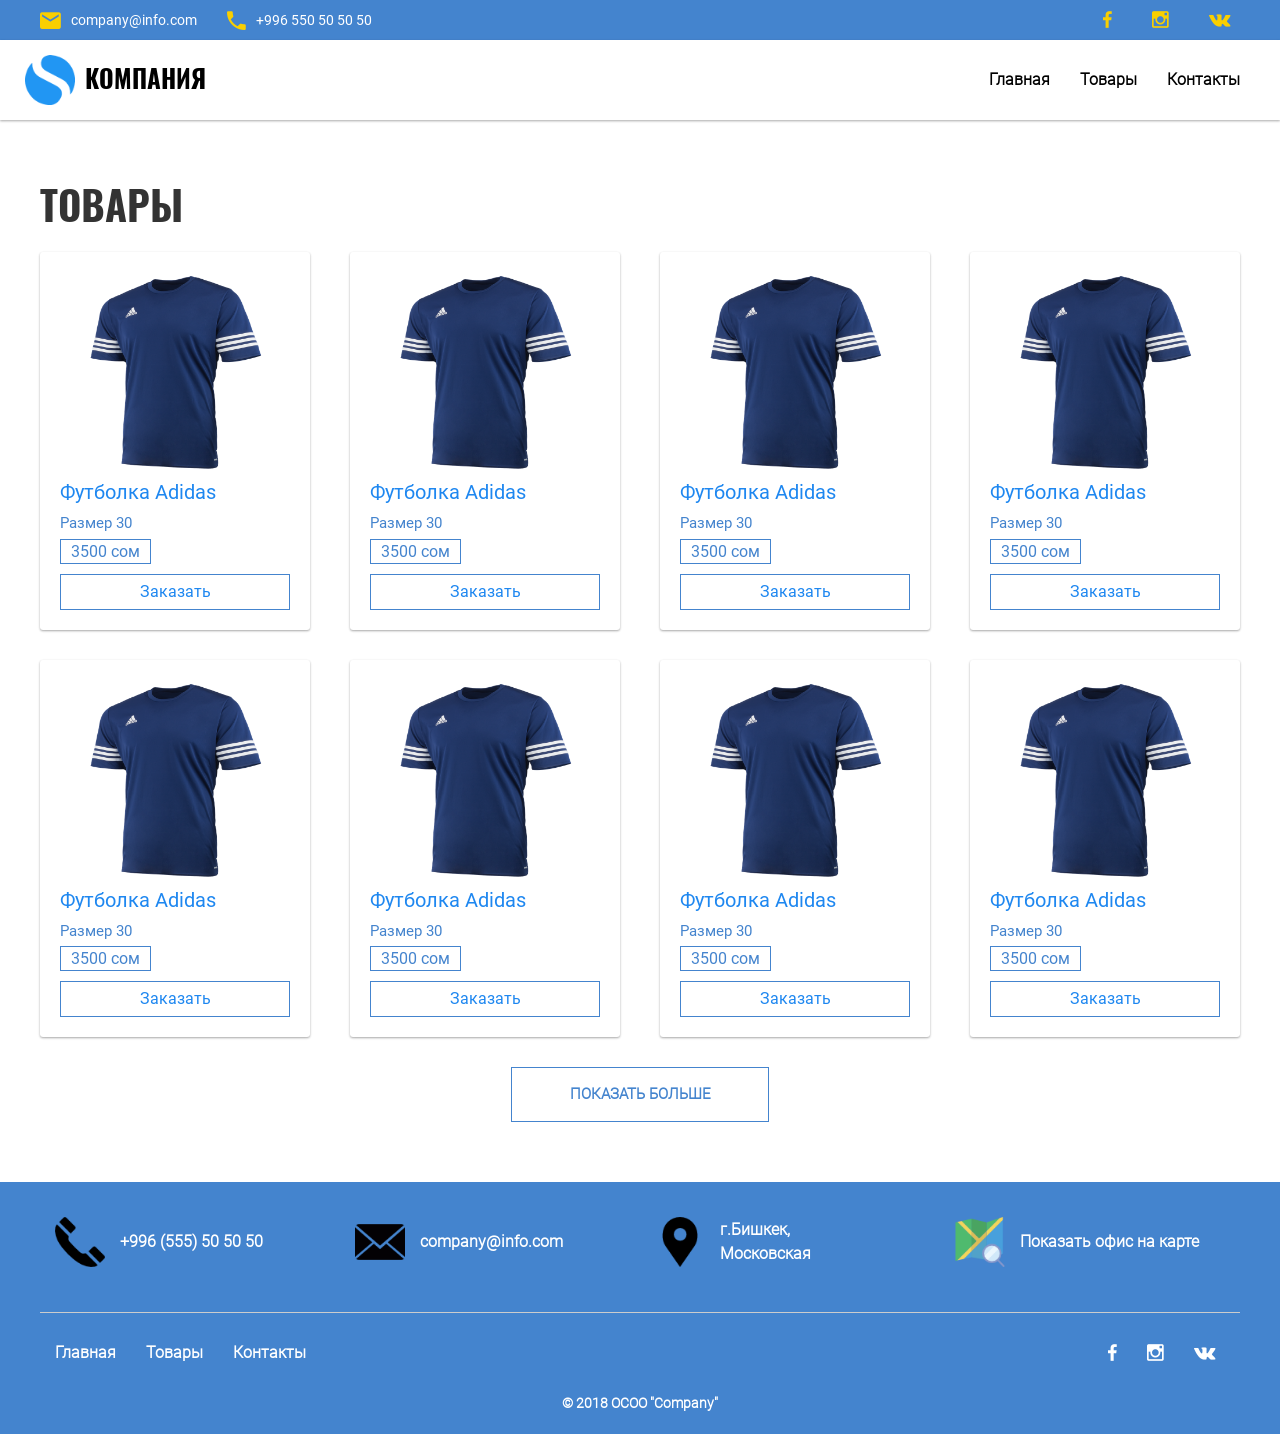
<file: goods.html>
<!DOCTYPE html>
<html lang="ru">
  <head>
    <title>Document</title>
    <meta charset="UTF-8">
    <meta name="viewport" content="width=device-width, initial-scale=1, user-scalable=no">
    <meta name="description" content="Page description">
    <meta name="keywords" content="page, keywords">
    <meta name="theme-color" content="#000000">
    <meta name="copyright" content="Author">
    <meta name="apple-mobile-web-app-capable" content="yes">
    <meta name="apple-mobile-web-app-status-bar-style" content="#000000">
    <meta name="apple-mobile-web-app-title" content="Application Name">
    <meta name="msapplication-TileImage" content="img/favicons/144x144.png">
    <meta name="msapplication-TileColor" content="#000000">
    <meta name="format-detection" content="telephone=no">
    <style type="text/css">
      @charset "UTF-8";html{font-family:-apple-system,BlinkMacSystemFont,Segoe UI,Roboto,Helvetica Neue,Arial,sans-serif;font-size:16px;font-weight:400;line-height:1.5;-webkit-text-size-adjust:100%;-ms-text-size-adjust:100%;background:#fff;color:#666}body{margin:0}pre{margin:0 0 20px}pre{font:.875rem/1.5 Consolas,monaco,monospace;color:#666;-moz-tab-size:4;-o-tab-size:4;tab-size:4;overflow:auto;padding:10px;border:1px solid #e5e5e5;border-radius:3px;background:#fff}
    </style>
    <link rel="preload" href="css/style.min.css" as="style" onload="this.onload=null;this.rel='stylesheet'">
    <noscript><link rel="stylesheet" href="css/style.min.css"></noscript>
    <script>!function(t){"use strict";t.loadCSS||(t.loadCSS=function(){});var e=loadCSS.relpreload={};if(e.support=function(){var e;try{e=t.document.createElement("link").relList.supports("preload")}catch(t){e=!1}return function(){return e}}(),e.bindMediaToggle=function(t){var e=t.media||"all";function a(){t.media=e}t.addEventListener?t.addEventListener("load",a):t.attachEvent&&t.attachEvent("onload",a),setTimeout(function(){t.rel="stylesheet",t.media="only x"}),setTimeout(a,3e3)},e.poly=function(){if(!e.support())for(var a=t.document.getElementsByTagName("link"),n=0;n<a.length;n++){var o=a[n];"preload"!==o.rel||"style"!==o.getAttribute("as")||o.getAttribute("data-loadcss")||(o.setAttribute("data-loadcss",!0),e.bindMediaToggle(o))}},!e.support()){e.poly();var a=t.setInterval(e.poly,500);t.addEventListener?t.addEventListener("load",function(){e.poly(),t.clearInterval(a)}):t.attachEvent&&t.attachEvent("onload",function(){e.poly(),t.clearInterval(a)})}"undefined"!=typeof exports?exports.loadCSS=loadCSS:t.loadCSS=loadCSS}("undefined"!=typeof global?global:this);</script>
    <link rel="shortcut icon" href="img/favicons/64x64.png" type="image/png">
    <link rel="icon" href="img/favicons/152x152.png" type="image/png" sizes="152x152">
    <link rel="icon" href="img/favicons/256x256.png" type="image/png" sizes="256x256">
    <link rel="icon" href="img/favicons/512x512.png" type="image/png" sizes="512x512">
    <link rel="apple-touch-icon" href="img/favicons/152x152.png" sizes="152x152">
    <link rel="apple-touch-icon" href="img/favicons/256x256.png" sizes="256x256">
    <link rel="apple-touch-icon" href="img/favicons/512x512.png" sizes="512x512">
    <link rel="manifest" href="manifest.json">
    <script src="js/libs.min.js"></script>
    <script src="js/common.min.js"></script>
  </head>
  <body>
    <div id="modal-call" uk-modal="">
      <div class="uk-modal-dialog uk-modal-body pop-up-body">
        <h2 class="text-heading">Закажите</h2>
        <form>
          <div class="uk-alert-success" uk-alert=""><a class="uk-alert-close" uk-close=""></a>
            <h2>Форма отправлена</h2>
            <p>Спасибо</p>
          </div>
          <input class="uk-input modal-input" type="text" placeholder="Имя" required>
          <input class="uk-input phoneUnique modal-input" type="" placeholder="Телефон" required>
          <input class="uk-input modal-input" type="email" placeholder="E-mail" required>
          <button class="uk-button modal-input modal-button" type="button">Отправить</button>
        </form>
        <button class="uk-modal-close-outside" type="button" uk-close=""></button>
      </div>
    </div>
    <header>
      <div class="top-line uk-visible@s">
        <div class="uk-navbar-container">
          <div class="uk-container">
            <nav class="uk-navbar">
              <div class="uk-navbar-left">
                <ul class="uk-navbar-nav">
                  <li><a class="top-line-link" href="mailto:company@info.com" target="_blank">
                      <i class="zmdi zmdi-email"></i>company@info.com</a></li>
                  <li><a class="top-line-link" href="tel" target="_blank">
                      <i class="zmdi zmdi-phone"></i>+996 550 50 50 50</a></li>
                </ul>
              </div>
              <div class="uk-navbar-right">
                <ul class="uk-navbar-nav">
                  <li><a class="top-line-link" href=""><i class="zmdi zmdi-facebook"></i></a></li>
                  <li><a class="top-line-link" href=""><i class="zmdi zmdi-instagram"></i></a></li>
                  <li><a class="top-line-link" href=""><i class="zmdi zmdi-vk"></i>		</a></li>
                </ul>
              </div>
            </nav>
          </div>
        </div>
      </div>
      <div uk-sticky="sel-target: .uk-navbar-container; cls-active: uk-navbar-sticky">
        <div class="uk-navbar-container main-header uk-visible@s">
          <div class="uk-container"> 
            <nav class="uk-navbar">
              <div class="uk-navbar-left">
                <div class="logo-block uk-flex uk-flex-middle"><a class="logo-wrap" href="index.html"></a><img class="logo" src="img/png/simple.png" alt=""><span>Компания</span></div>
              </div>
              <div class="uk-navbar-right">
                <ul class="uk-navbar-nav">
                  <li><a href="index.html">Главная</a></li>
                  <li><a href="goods.html">Товары</a></li>
                  <li><a href="contacts.html">Контакты</a></li>
                </ul>
              </div>
            </nav>
          </div>
        </div>
      </div>
      <div uk-sticky="sel-target: .mob-navbar; cls-active: uk-navbar-sticky">
        <nav class="uk-navbar uk-navbar-container uk-hidden@s mob-navbar">
          <div class="uk-navbar-left"><a href="index.html"><img src="img/png/simple.png" alt="Logo" width="40" style="margin-left: 20px;"></a></div>
          <div class="uk-navbar-right">
            <button class="uk-navbar-toggle-icon uk-icon mob-menu-button" type="button" uk-navbar-toggle-icon="" uk-toggle=""></button>
            <div uk-drop="mode: click; pos: center">
              <div class="uk-card uk-card-default">
                <ul class="uk-navbar-nav">
                  <li><a href="index.html">Главная</a></li>
                  <li><a href="goods.html">Товары</a></li>
                  <li><a href="contacts.html">Контакты</a></li>
                </ul>
              </div>
            </div>
          </div>
        </nav>
      </div>
    </header>
    <div class="category">
      <div class="uk-container">
        <h2 class="section-heading">Товары</h2>
        <div class="uk-grid category-grid uk-grid-match uk-child-width-1-4@l uk-child-width-1-3@m uk-child-width-1-2@s uk-child-width-1-1">
          <div>
            <div class="category-item">
              <div class="uk-cover-container img-cover"><img src="img/png/shirt.png" alt="" uk-cover=""></div><a class="item-heading" href="">Футболка Adidas</a>
              <p class="desc">Размер 30 </p>
              <div class="price"> <span>3500 сом	</span></div><a class="see-item" href="#modal-call" uk-toggle="">Заказать</a>
            </div>
          </div>
          <div>
            <div class="category-item">
              <div class="uk-cover-container img-cover"><img src="img/png/shirt.png" alt="" uk-cover=""></div><a class="item-heading" href="">Футболка Adidas</a>
              <p class="desc">Размер 30 </p>
              <div class="price"> <span>3500 сом	</span></div><a class="see-item" href="#modal-call" uk-toggle="">Заказать</a>
            </div>
          </div>
          <div>
            <div class="category-item">
              <div class="uk-cover-container img-cover"><img src="img/png/shirt.png" alt="" uk-cover=""></div><a class="item-heading" href="">Футболка Adidas</a>
              <p class="desc">Размер 30 </p>
              <div class="price"> <span>3500 сом	</span></div><a class="see-item" href="#modal-call" uk-toggle="">Заказать</a>
            </div>
          </div>
          <div>
            <div class="category-item">
              <div class="uk-cover-container img-cover"><img src="img/png/shirt.png" alt="" uk-cover=""></div><a class="item-heading" href="">Футболка Adidas</a>
              <p class="desc">Размер 30 </p>
              <div class="price"> <span>3500 сом	</span></div><a class="see-item" href="#modal-call" uk-toggle="">Заказать</a>
            </div>
          </div>
          <div>
            <div class="category-item">
              <div class="uk-cover-container img-cover"><img src="img/png/shirt.png" alt="" uk-cover=""></div><a class="item-heading" href="">Футболка Adidas</a>
              <p class="desc">Размер 30 </p>
              <div class="price"> <span>3500 сом	</span></div><a class="see-item" href="#modal-call" uk-toggle="">Заказать</a>
            </div>
          </div>
          <div>
            <div class="category-item">
              <div class="uk-cover-container img-cover"><img src="img/png/shirt.png" alt="" uk-cover=""></div><a class="item-heading" href="">Футболка Adidas</a>
              <p class="desc">Размер 30 </p>
              <div class="price"> <span>3500 сом	</span></div><a class="see-item" href="#modal-call" uk-toggle="">Заказать</a>
            </div>
          </div>
          <div>
            <div class="category-item">
              <div class="uk-cover-container img-cover"><img src="img/png/shirt.png" alt="" uk-cover=""></div><a class="item-heading" href="">Футболка Adidas</a>
              <p class="desc">Размер 30 </p>
              <div class="price"> <span>3500 сом	</span></div><a class="see-item" href="#modal-call" uk-toggle="">Заказать</a>
            </div>
          </div>
          <div>
            <div class="category-item">
              <div class="uk-cover-container img-cover"><img src="img/png/shirt.png" alt="" uk-cover=""></div><a class="item-heading" href="">Футболка Adidas</a>
              <p class="desc">Размер 30 </p>
              <div class="price"> <span>3500 сом	</span></div><a class="see-item" href="#modal-call" uk-toggle="">Заказать</a>
            </div>
          </div>
        </div>
      </div><a class="show-more" href="">Показать больше</a>
    </div>
    <footer>
      <div class="uk-container">
        <div class="uk-grid uk-child-width-1-1 footer-icon-grid uk-child-width-1-4@l uk-child-width-1-2@s">
          <div class="uk-padding-remove">
            <div class="grid-item uk-flex uk-flex-middle">
              <div class="icon-wrapper"><img src="img/png/phone.png" alt="Phone"></div>
              <div class="phone-block"><a href="tel:+996555555555" target="_blank">+996 (555) 50 50 50</a></div>
            </div>
          </div>
          <div class="uk-padding-remove">
            <div class="grid-item uk-flex uk-flex-middle">
              <div class="icon-wrapper"><img src="img/png/mail.png" alt="Mail"></div><a href="mailto:company@info.com" target="_blank">company@info.com</a>
            </div>
          </div>
          <div class="uk-padding-remove">
            <div class="grid-item uk-flex uk-flex-middle">
              <div class="icon-wrapper"><img src="img/png/loc.png" alt="Location"></div><a href="" target="_blank">г.Бишкек,<br>Московская</a>
            </div>
          </div>
          <div class="uk-padding-remove">
            <div class="grid-item uk-flex uk-flex-middle no-border">
              <div class="icon-wrapper"><img src="img/png/map.png" alt="Map"></div><a href="" target="_blank">Показать офис на карте</a>
            </div>
          </div>
        </div>
        <div class="uk-navbar-nav bottom-navbar">
          <div class="uk-navbar-left">
            <ul class="uk-navbar-nav">
              <li><a class="footer-link" href="index.html">Главная</a></li>
              <li><a class="footer-link" href="goods.html">Товары</a></li>
              <li><a class="footer-link" href="contacts.html">Контакты</a></li>
            </ul>
          </div>
          <div class="uk-navbar-right">
            <ul class="uk-navbar-nav">
              <li><a class="icon-link" href=""><i class="zmdi zmdi-facebook"></i></a></li>
              <li><a class="icon-link" href=""><i class="zmdi zmdi-instagram"></i></a></li>
              <li><a class="icon-link" href=""><i class="zmdi zmdi-vk"></i></a></li>
            </ul>
          </div>
        </div>
        <div class="copyright">© 2018 OCOО "Company"</div></div>
      
    </footer>
  </body>
</html>
</file>
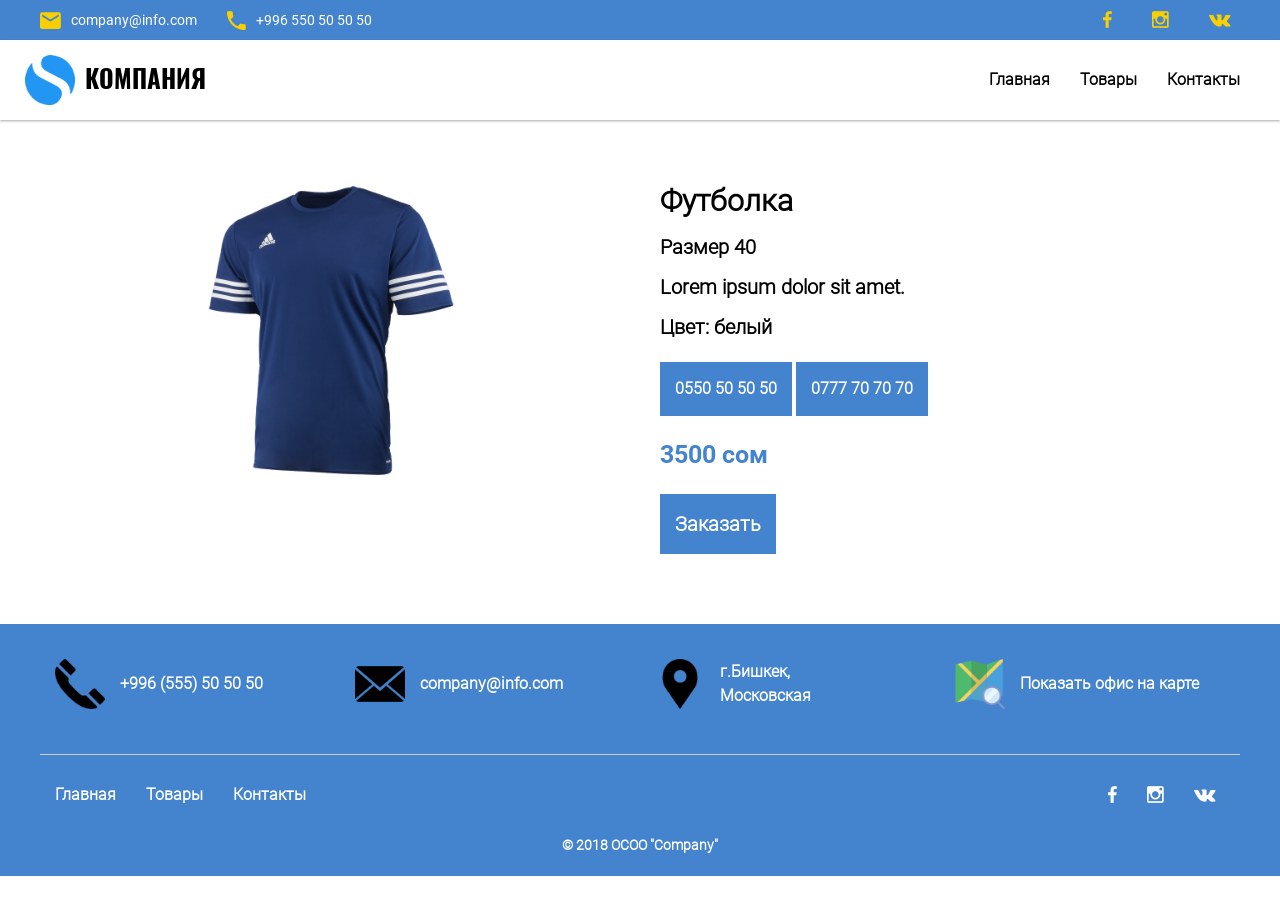
<file: item.html>
<!DOCTYPE html>
<html lang="ru">
  <head>
    <title>Document</title>
    <meta charset="UTF-8">
    <meta name="viewport" content="width=device-width, initial-scale=1, user-scalable=no">
    <meta name="description" content="Page description">
    <meta name="keywords" content="page, keywords">
    <meta name="theme-color" content="#000000">
    <meta name="copyright" content="Author">
    <meta name="apple-mobile-web-app-capable" content="yes">
    <meta name="apple-mobile-web-app-status-bar-style" content="#000000">
    <meta name="apple-mobile-web-app-title" content="Application Name">
    <meta name="msapplication-TileImage" content="img/favicons/144x144.png">
    <meta name="msapplication-TileColor" content="#000000">
    <meta name="format-detection" content="telephone=no">
    <style type="text/css">
      @charset "UTF-8";html{font-family:-apple-system,BlinkMacSystemFont,Segoe UI,Roboto,Helvetica Neue,Arial,sans-serif;font-size:16px;font-weight:400;line-height:1.5;-webkit-text-size-adjust:100%;-ms-text-size-adjust:100%;background:#fff;color:#666}body{margin:0}pre{margin:0 0 20px}pre{font:.875rem/1.5 Consolas,monaco,monospace;color:#666;-moz-tab-size:4;-o-tab-size:4;tab-size:4;overflow:auto;padding:10px;border:1px solid #e5e5e5;border-radius:3px;background:#fff}
    </style>
    <link rel="preload" href="css/style.min.css" as="style" onload="this.onload=null;this.rel='stylesheet'">
    <noscript><link rel="stylesheet" href="css/style.min.css"></noscript>
    <script>!function(t){"use strict";t.loadCSS||(t.loadCSS=function(){});var e=loadCSS.relpreload={};if(e.support=function(){var e;try{e=t.document.createElement("link").relList.supports("preload")}catch(t){e=!1}return function(){return e}}(),e.bindMediaToggle=function(t){var e=t.media||"all";function a(){t.media=e}t.addEventListener?t.addEventListener("load",a):t.attachEvent&&t.attachEvent("onload",a),setTimeout(function(){t.rel="stylesheet",t.media="only x"}),setTimeout(a,3e3)},e.poly=function(){if(!e.support())for(var a=t.document.getElementsByTagName("link"),n=0;n<a.length;n++){var o=a[n];"preload"!==o.rel||"style"!==o.getAttribute("as")||o.getAttribute("data-loadcss")||(o.setAttribute("data-loadcss",!0),e.bindMediaToggle(o))}},!e.support()){e.poly();var a=t.setInterval(e.poly,500);t.addEventListener?t.addEventListener("load",function(){e.poly(),t.clearInterval(a)}):t.attachEvent&&t.attachEvent("onload",function(){e.poly(),t.clearInterval(a)})}"undefined"!=typeof exports?exports.loadCSS=loadCSS:t.loadCSS=loadCSS}("undefined"!=typeof global?global:this);</script>
    <link rel="shortcut icon" href="img/favicons/64x64.png" type="image/png">
    <link rel="icon" href="img/favicons/152x152.png" type="image/png" sizes="152x152">
    <link rel="icon" href="img/favicons/256x256.png" type="image/png" sizes="256x256">
    <link rel="icon" href="img/favicons/512x512.png" type="image/png" sizes="512x512">
    <link rel="apple-touch-icon" href="img/favicons/152x152.png" sizes="152x152">
    <link rel="apple-touch-icon" href="img/favicons/256x256.png" sizes="256x256">
    <link rel="apple-touch-icon" href="img/favicons/512x512.png" sizes="512x512">
    <link rel="manifest" href="manifest.json">
    <script src="js/libs.min.js"></script>
    <script src="js/common.min.js"></script>
  </head>
  <body>
    <div id="modal-call" uk-modal="">
      <div class="uk-modal-dialog uk-modal-body pop-up-body">
        <h2 class="text-heading">Закажите</h2>
        <form>
          <div class="uk-alert-success" uk-alert=""><a class="uk-alert-close" uk-close=""></a>
            <h2>Форма отправлена</h2>
            <p>Спасибо</p>
          </div>
          <input class="uk-input modal-input" type="text" placeholder="Имя" required>
          <input class="uk-input phoneUnique modal-input" type="" placeholder="Телефон" required>
          <input class="uk-input modal-input" type="email" placeholder="E-mail" required>
          <button class="uk-button modal-input modal-button" type="button">Отправить</button>
        </form>
        <button class="uk-modal-close-outside" type="button" uk-close=""></button>
      </div>
    </div>
    <header>
      <div class="top-line uk-visible@s">
        <div class="uk-navbar-container">
          <div class="uk-container">
            <nav class="uk-navbar">
              <div class="uk-navbar-left">
                <ul class="uk-navbar-nav">
                  <li><a class="top-line-link" href="mailto:company@info.com" target="_blank">
                      <i class="zmdi zmdi-email"></i>company@info.com</a></li>
                  <li><a class="top-line-link" href="tel" target="_blank">
                      <i class="zmdi zmdi-phone"></i>+996 550 50 50 50</a></li>
                </ul>
              </div>
              <div class="uk-navbar-right">
                <ul class="uk-navbar-nav">
                  <li><a class="top-line-link" href=""><i class="zmdi zmdi-facebook"></i></a></li>
                  <li><a class="top-line-link" href=""><i class="zmdi zmdi-instagram"></i></a></li>
                  <li><a class="top-line-link" href=""><i class="zmdi zmdi-vk"></i>		</a></li>
                </ul>
              </div>
            </nav>
          </div>
        </div>
      </div>
      <div uk-sticky="sel-target: .uk-navbar-container; cls-active: uk-navbar-sticky">
        <div class="uk-navbar-container main-header uk-visible@s">
          <div class="uk-container"> 
            <nav class="uk-navbar">
              <div class="uk-navbar-left">
                <div class="logo-block uk-flex uk-flex-middle"><a class="logo-wrap" href="index.html"></a><img class="logo" src="img/png/simple.png" alt=""><span>Компания</span></div>
              </div>
              <div class="uk-navbar-right">
                <ul class="uk-navbar-nav">
                  <li><a href="index.html">Главная</a></li>
                  <li><a href="goods.html">Товары</a></li>
                  <li><a href="contacts.html">Контакты</a></li>
                </ul>
              </div>
            </nav>
          </div>
        </div>
      </div>
      <div uk-sticky="sel-target: .mob-navbar; cls-active: uk-navbar-sticky">
        <nav class="uk-navbar uk-navbar-container uk-hidden@s mob-navbar">
          <div class="uk-navbar-left"><a href="index.html"><img src="img/png/simple.png" alt="Logo" width="40" style="margin-left: 20px;"></a></div>
          <div class="uk-navbar-right">
            <button class="uk-navbar-toggle-icon uk-icon mob-menu-button" type="button" uk-navbar-toggle-icon="" uk-toggle=""></button>
            <div uk-drop="mode: click; pos: center">
              <div class="uk-card uk-card-default">
                <ul class="uk-navbar-nav">
                  <li><a href="index.html">Главная</a></li>
                  <li><a href="goods.html">Товары</a></li>
                  <li><a href="contacts.html">Контакты</a></li>
                </ul>
              </div>
            </div>
          </div>
        </nav>
      </div>
    </header>
    <section class="goods-item">
      <div class="uk-container">
        <div class="uk-grid goods-grid uk-child-width-1-1 uk-child-width-1-2@m">
          <div>
            <div class="item-img">
              <div class="uk-cover-container item-img-wrapper"><img src="img/png/shirt.png" alt="" uk-cover=""></div>
            </div>
          </div>
          <div>
            <div class="item-info">
              <h3 class="item-heading">Футболка</h3>
              <p class="item-desc">Размер 40</p>
              <p class="item-desc">Lorem ipsum dolor sit amet.</p>
              <p class="item-desc">Цвет: белый</p>
              <p class="number">0550 50 50 50</p>
              <p class="number">0777 70 70 70</p>
              <p class="price">3500 сом</p><a class="order" href="#modal-call" uk-toggle="">Заказать</a>
            </div>
          </div>
        </div>
      </div>
    </section>
    <footer>
      <div class="uk-container">
        <div class="uk-grid uk-child-width-1-1 footer-icon-grid uk-child-width-1-4@l uk-child-width-1-2@s">
          <div class="uk-padding-remove">
            <div class="grid-item uk-flex uk-flex-middle">
              <div class="icon-wrapper"><img src="img/png/phone.png" alt="Phone"></div>
              <div class="phone-block"><a href="tel:+996555555555" target="_blank">+996 (555) 50 50 50</a></div>
            </div>
          </div>
          <div class="uk-padding-remove">
            <div class="grid-item uk-flex uk-flex-middle">
              <div class="icon-wrapper"><img src="img/png/mail.png" alt="Mail"></div><a href="mailto:company@info.com" target="_blank">company@info.com</a>
            </div>
          </div>
          <div class="uk-padding-remove">
            <div class="grid-item uk-flex uk-flex-middle">
              <div class="icon-wrapper"><img src="img/png/loc.png" alt="Location"></div><a href="" target="_blank">г.Бишкек,<br>Московская</a>
            </div>
          </div>
          <div class="uk-padding-remove">
            <div class="grid-item uk-flex uk-flex-middle no-border">
              <div class="icon-wrapper"><img src="img/png/map.png" alt="Map"></div><a href="" target="_blank">Показать офис на карте</a>
            </div>
          </div>
        </div>
        <div class="uk-navbar-nav bottom-navbar">
          <div class="uk-navbar-left">
            <ul class="uk-navbar-nav">
              <li><a class="footer-link" href="index.html">Главная</a></li>
              <li><a class="footer-link" href="goods.html">Товары</a></li>
              <li><a class="footer-link" href="contacts.html">Контакты</a></li>
            </ul>
          </div>
          <div class="uk-navbar-right">
            <ul class="uk-navbar-nav">
              <li><a class="icon-link" href=""><i class="zmdi zmdi-facebook"></i></a></li>
              <li><a class="icon-link" href=""><i class="zmdi zmdi-instagram"></i></a></li>
              <li><a class="icon-link" href=""><i class="zmdi zmdi-vk"></i></a></li>
            </ul>
          </div>
        </div>
        <div class="copyright">© 2018 OCOО "Company"</div></div>
      
    </footer>
  </body>
</html>
</file>
